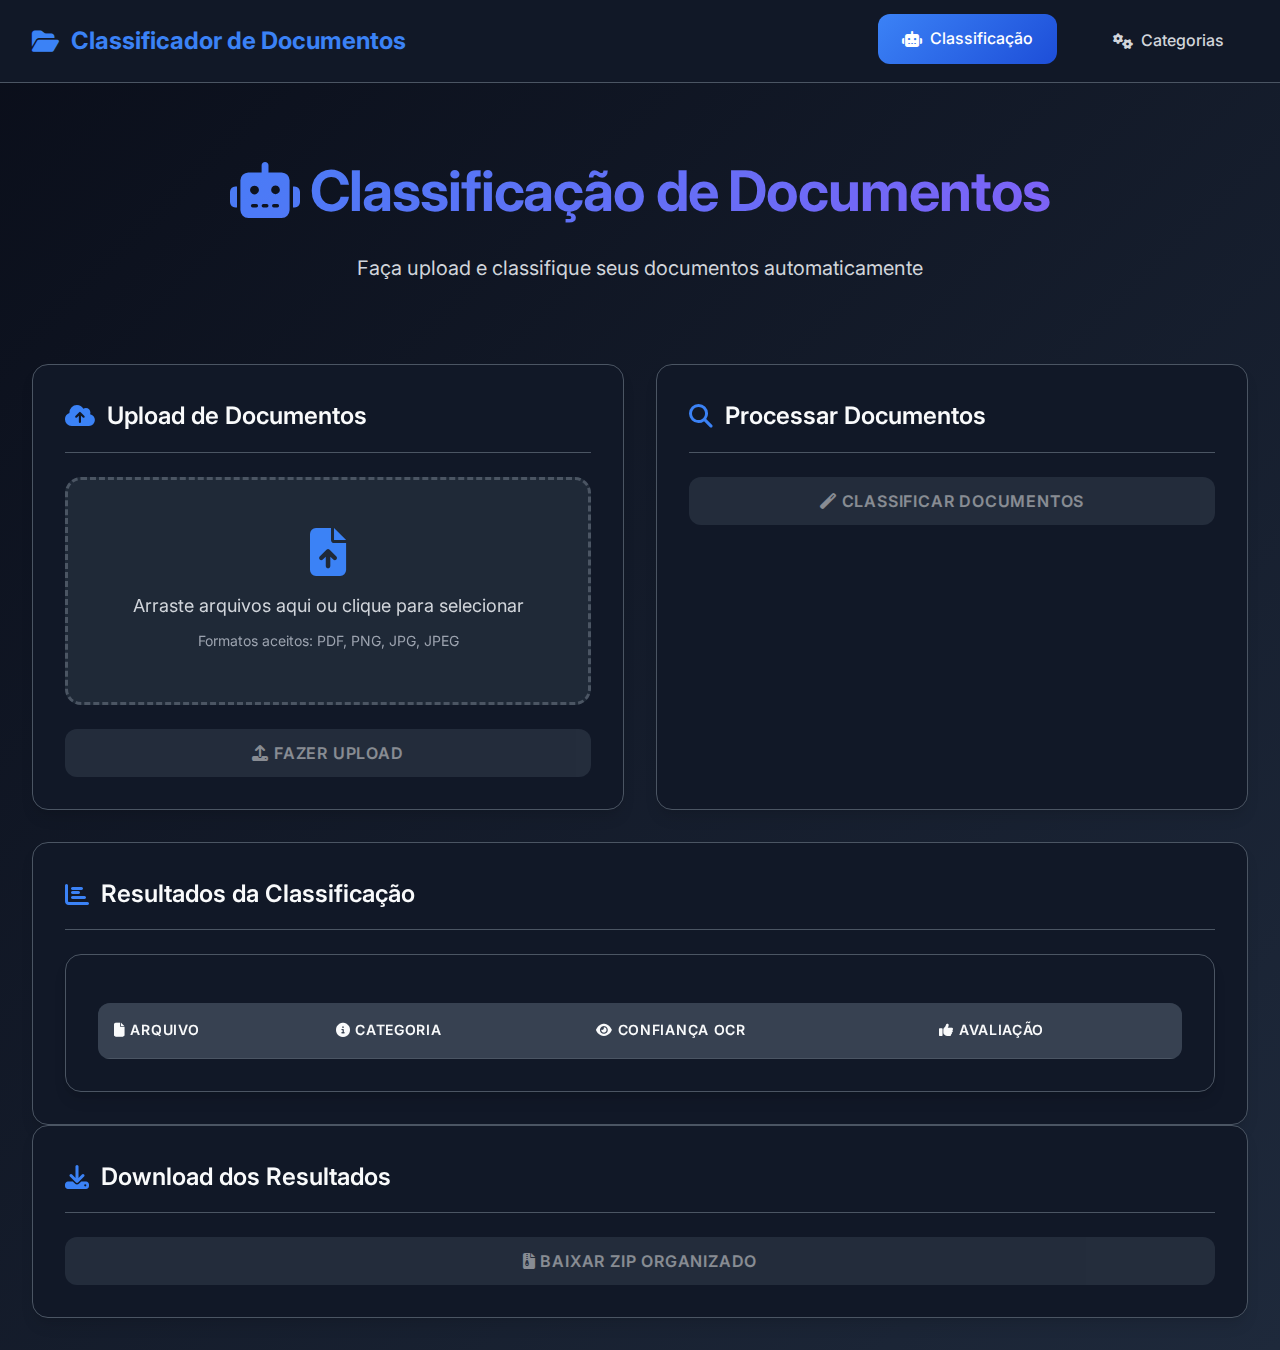
<file: index.html>
<!DOCTYPE html>
<html lang="pt-BR">
<head>
  <meta charset="UTF-8">
  <meta name="viewport" content="width=device-width, initial-scale=1.0">
  <title>Classificador de Documentos</title>
  <link href="https://fonts.googleapis.com/css2?family=Inter:wght@300;400;500;600;700&display=swap" rel="stylesheet">
  <link href="https://cdnjs.cloudflare.com/ajax/libs/font-awesome/6.4.0/css/all.min.css" rel="stylesheet">
  <style>
    :root {
      --bg-primary: #0a0e1a;
      --bg-secondary: #111827;
      --bg-tertiary: #1f2937;
      --bg-card: #374151;
      --text-primary: #f9fafb;
      --text-secondary: #d1d5db;
      --text-muted: #9ca3af;
      --accent-primary: #3b82f6;
      --accent-secondary: #1d4ed8;
      --accent-success: #10b981;
      --accent-warning: #f59e0b;
      --accent-danger: #ef4444;
      --border-color: #4b5563;
      --shadow-sm: 0 1px 2px 0 rgba(0, 0, 0, 0.05);
      --shadow-md: 0 4px 6px -1px rgba(0, 0, 0, 0.1), 0 2px 4px -1px rgba(0, 0, 0, 0.06);
      --shadow-lg: 0 10px 15px -3px rgba(0, 0, 0, 0.1), 0 4px 6px -2px rgba(0, 0, 0, 0.05);
      --shadow-xl: 0 20px 25px -5px rgba(0, 0, 0, 0.1), 0 10px 10px -5px rgba(0, 0, 0, 0.04);
    }

    * { 
      margin: 0; 
      padding: 0; 
      box-sizing: border-box; 
    }

    body { 
      font-family: 'Inter', -apple-system, BlinkMacSystemFont, 'Segoe UI', sans-serif;
      background: linear-gradient(135deg, var(--bg-primary) 0%, #1e293b 100%);
      color: var(--text-primary);
      min-height: 100vh;
      line-height: 1.6;
    }

    /* Navigation */
    .navbar {
      background: var(--bg-secondary);
      border-bottom: 1px solid var(--border-color);
      padding: 1rem 0;
      position: sticky;
      top: 0;
      z-index: 100;
      backdrop-filter: blur(10px);
    }

    .nav-container {
      max-width: 1400px;
      margin: 0 auto;
      padding: 0 2rem;
      display: flex;
      justify-content: space-between;
      align-items: center;
    }

    .nav-brand {
      display: flex;
      align-items: center;
      gap: 0.75rem;
      font-size: 1.5rem;
      font-weight: 700;
      color: var(--accent-primary);
      text-decoration: none;
    }

    .nav-menu {
      display: flex;
      gap: 2rem;
      list-style: none;
    }

    .nav-item {
      position: relative;
    }

    .nav-link {
      display: flex;
      align-items: center;
      gap: 0.5rem;
      padding: 0.75rem 1.5rem;
      color: var(--text-secondary);
      text-decoration: none;
      border-radius: 0.75rem;
      transition: all 0.3s ease;
      font-weight: 500;
    }

    .nav-link:hover, .nav-link.active {
      color: var(--text-primary);
      background: var(--bg-tertiary);
      transform: translateY(-2px);
    }

    .nav-link.active {
      background: linear-gradient(135deg, var(--accent-primary), var(--accent-secondary));
      color: white;
    }

    /* Main Content */
    .container { 
      max-width: 1400px; 
      margin: 0 auto; 
      padding: 2rem;
    }

    .page {
      display: none;
      animation: fadeInUp 0.6s ease-out;
    }

    .page.active {
      display: block;
    }

    .header { 
      text-align: center; 
      margin-bottom: 3rem;
      padding: 2rem 0;
    }

    .header h1 { 
      font-size: 3.5rem; 
      font-weight: 700;
      background: linear-gradient(135deg, var(--accent-primary), #8b5cf6);
      -webkit-background-clip: text;
      -webkit-text-fill-color: transparent;
      background-clip: text;
      margin-bottom: 1rem;
      letter-spacing: -0.02em;
    }

    .header p { 
      font-size: 1.25rem;
      color: var(--text-secondary);
      font-weight: 400;
    }

    .grid {
      display: grid;
      grid-template-columns: repeat(auto-fit, minmax(400px, 1fr));
      gap: 2rem;
      margin-bottom: 2rem;
    }

    .card { 
      background: var(--bg-secondary);
      border: 1px solid var(--border-color);
      border-radius: 1rem;
      padding: 2rem;
      box-shadow: var(--shadow-lg);
      transition: all 0.3s cubic-bezier(0.4, 0, 0.2, 1);
      backdrop-filter: blur(10px);
    }

    .card:hover {
      transform: translateY(-4px);
      box-shadow: var(--shadow-xl);
      border-color: var(--accent-primary);
    }

    .card-header {
      display: flex;
      align-items: center;
      gap: 0.75rem;
      margin-bottom: 1.5rem;
      padding-bottom: 1rem;
      border-bottom: 1px solid var(--border-color);
    }

    .card-header i {
      font-size: 1.5rem;
      color: var(--accent-primary);
    }

    .card-header h2 { 
      font-size: 1.5rem;
      font-weight: 600;
      color: var(--text-primary);
    }

    .form-group { 
      margin-bottom: 1.5rem; 
    }

    label { 
      display: block; 
      margin-bottom: 0.5rem; 
      font-weight: 500; 
      color: var(--text-secondary);
      font-size: 0.875rem;
      text-transform: uppercase;
      letter-spacing: 0.05em;
    }

    input, select, button { 
      width: 100%; 
      padding: 0.875rem 1rem; 
      border: 2px solid var(--border-color); 
      border-radius: 0.75rem; 
      font-size: 1rem; 
      transition: all 0.3s ease;
      background: var(--bg-tertiary);
      color: var(--text-primary);
      font-family: inherit;
    }

    input:focus, select:focus { 
      outline: none; 
      border-color: var(--accent-primary); 
      box-shadow: 0 0 0 3px rgba(59, 130, 246, 0.1);
      background: var(--bg-card);
    }

    input::placeholder {
      color: var(--text-muted);
    }

    button { 
      background: linear-gradient(135deg, var(--accent-primary), var(--accent-secondary));
      color: white; 
      border: none; 
      cursor: pointer; 
      font-weight: 600; 
      text-transform: uppercase; 
      letter-spacing: 0.05em;
      position: relative;
      overflow: hidden;
    }

    button:before {
      content: '';
      position: absolute;
      top: 0;
      left: -100%;
      width: 100%;
      height: 100%;
      background: linear-gradient(90deg, transparent, rgba(255,255,255,0.2), transparent);
      transition: left 0.5s;
    }

    button:hover:before {
      left: 100%;
    }

    button:hover { 
      transform: translateY(-2px); 
      box-shadow: 0 10px 25px rgba(59, 130, 246, 0.3);
    }

    button:disabled { 
      background: var(--bg-card); 
      cursor: not-allowed; 
      transform: none; 
      box-shadow: none;
      opacity: 0.5;
    }

    .file-drop { 
      border: 3px dashed var(--border-color); 
      border-radius: 1rem; 
      padding: 3rem; 
      text-align: center; 
      background: var(--bg-tertiary);
      transition: all 0.3s ease; 
      cursor: pointer;
      position: relative;
      overflow: hidden;
    }

    .file-drop:before {
      content: '';
      position: absolute;
      top: 0;
      left: 0;
      right: 0;
      bottom: 0;
      background: radial-gradient(circle at center, rgba(59, 130, 246, 0.1) 0%, transparent 70%);
      opacity: 0;
      transition: opacity 0.3s ease;
    }

    .file-drop:hover:before {
      opacity: 1;
    }

    .file-drop:hover { 
      border-color: var(--accent-primary);
      background: var(--bg-card);
      transform: translateY(-2px);
    }

    .file-drop.dragover { 
      border-color: var(--accent-success);
      background: rgba(16, 185, 129, 0.1);
    }

    .file-drop i {
      font-size: 3rem;
      color: var(--accent-primary);
      margin-bottom: 1rem;
      display: block;
    }

    .file-drop p {
      font-size: 1.125rem;
      color: var(--text-secondary);
      margin-bottom: 0.5rem;
    }

    .file-drop small {
      color: var(--text-muted);
      font-size: 0.875rem;
    }

    .results { 
      background: var(--bg-secondary);
      border: 1px solid var(--border-color);
      border-radius: 1rem; 
      padding: 2rem;
      box-shadow: var(--shadow-lg);
    }

    .summary {
      background: linear-gradient(135deg, var(--accent-primary), var(--accent-secondary));
      color: white;
      padding: 1.5rem;
      border-radius: 0.75rem;
      margin-bottom: 2rem;
      text-align: center;
      font-weight: 600;
      font-size: 1.125rem;
    }

    table { 
      width: 100%; 
      border-collapse: collapse; 
      margin-top: 1rem;
      background: var(--bg-tertiary);
      border-radius: 0.75rem;
      overflow: hidden;
    }

    th, td { 
      padding: 1rem; 
      text-align: left; 
      border-bottom: 1px solid var(--border-color);
    }

    th { 
      background: var(--bg-card);
      color: var(--text-primary);
      font-weight: 600;
      text-transform: uppercase;
      letter-spacing: 0.05em;
      font-size: 0.875rem;
    }

    tr:hover { 
      background: var(--bg-card);
    }

    tr:last-child td {
      border-bottom: none;
    }

    .cost { 
      color: #e74c3c;
      font-weight: bold;
    }

    /* Category Management Styles */
    .category-grid {
      display: grid;
      grid-template-columns: repeat(auto-fill, minmax(200px, 1fr));
      gap: 0.75rem;
      margin-bottom: 2rem;
      max-height: 70vh;
      overflow-y: auto;
      padding-right: 0.5rem;
    }

    /* Estilo personalizado para a barra de rolagem */
    .category-grid::-webkit-scrollbar {
      width: 6px;
    }

    .category-grid::-webkit-scrollbar-track {
      background: var(--bg-secondary);
      border-radius: 3px;
    }

    .category-grid::-webkit-scrollbar-thumb {
      background: var(--accent-primary);
      border-radius: 3px;
    }

    .category-grid::-webkit-scrollbar-thumb:hover {
      background: var(--accent-secondary);
    }

    .category-card {
      background: var(--bg-tertiary);
      border: 1px solid var(--border-color);
      border-radius: 0.75rem;
      padding: 0.75rem;
      transition: all 0.3s ease;
      position: relative;
      overflow: hidden;
      min-height: 80px;
    }

    .category-card:hover {
      border-color: var(--accent-primary);
      transform: translateY(-4px);
      box-shadow: var(--shadow-lg);
    }

    .category-card::before {
      content: '';
      position: absolute;
      top: 0;
      left: 0;
      right: 0;
      height: 4px;
      background: linear-gradient(135deg, var(--accent-primary), var(--accent-secondary));
    }

    .category-info {
      display: flex;
      justify-content: space-between;
      align-items: center;
      margin-bottom: 0.5rem;
    }

    .category-key {
      font-family: 'Courier New', monospace;
      background: var(--bg-card);
      padding: 0.125rem 0.5rem;
      border-radius: 0.375rem;
      font-size: 0.75rem;
      color: var(--accent-primary);
      font-weight: 600;
    }

    .category-name {
      font-size: 0.875rem;
      font-weight: 600;
      color: var(--text-primary);
      margin-bottom: 0.25rem;
      line-height: 1.2;
    }

    .category-actions {
      display: flex;
      gap: 0.75rem;
    }

    .btn-small {
      padding: 0.25rem 0.5rem;
      font-size: 0.75rem;
      width: auto;
      text-transform: none;
      letter-spacing: normal;
      min-width: 24px;
      height: 24px;
      display: flex;
      align-items: center;
      justify-content: center;
    }

    .btn-danger {
      background: var(--accent-danger);
    }

    .btn-danger:hover {
      background: #dc2626;
    }

    .add-category-form {
      background: var(--bg-card);
      border: 2px dashed var(--border-color);
      border-radius: 0.75rem;
      padding: 1rem;
      text-align: center;
      transition: all 0.3s ease;
      cursor: pointer;
      min-height: 80px;
      display: flex;
      flex-direction: column;
      justify-content: center;
    }

    .add-category-form:hover {
      border-color: var(--accent-primary);
      background: var(--bg-tertiary);
    }

    .add-category-form.active {
      border-style: solid;
      border-color: var(--accent-primary);
      background: var(--bg-tertiary);
    }

    .form-row {
      display: flex;
      gap: 1rem;
      margin-bottom: 1rem;
    }

    .form-row .form-group {
      flex: 1;
      margin-bottom: 0;
    }

    .status-indicator {
      display: inline-block;
      width: 8px;
      height: 8px;
      border-radius: 50%;
      margin-right: 0.5rem;
    }

    .status-success { background: var(--accent-success); }
    .status-warning { background: var(--accent-warning); }
    .status-danger { background: var(--accent-danger); }

    @keyframes fadeInUp {
      from {
        opacity: 0;
        transform: translateY(30px);
      }
      to {
        opacity: 1;
        transform: translateY(0);
      }
    }

    .card {
      animation: fadeInUp 0.6s ease-out;
    }

    .card:nth-child(2) { animation-delay: 0.1s; }
    .card:nth-child(3) { animation-delay: 0.2s; }
    .card:nth-child(4) { animation-delay: 0.3s; }

    @media (max-width: 768px) {
      .container { padding: 1rem; }
      .nav-container { padding: 0 1rem; }
      .nav-menu { gap: 1rem; }
      .header h1 { font-size: 2.5rem; }
      .grid { grid-template-columns: 1fr; }
      .category-grid { grid-template-columns: 1fr; }
      .form-row { flex-direction: column; }
    }

    .loading {
      display: inline-block;
      width: 20px;
      height: 20px;
      border: 3px solid rgba(255,255,255,.3);
      border-radius: 50%;
      border-top-color: #fff;
      animation: spin 1s ease-in-out infinite;
    }

    @keyframes spin {
      to { transform: rotate(360deg); }
    }

    /* Mobile Navigation */
    .nav-toggle {
      display: none;
      background: none;
      border: none;
      color: var(--text-primary);
      font-size: 1.5rem;
      cursor: pointer;
      padding: 0.5rem;
      width: auto;
    }

    @media (max-width: 768px) {
      .nav-toggle {
        display: block;
      }

      .nav-menu {
        position: absolute;
        top: 100%;
        left: 0;
        right: 0;
        background: var(--bg-secondary);
        border-top: 1px solid var(--border-color);
        flex-direction: column;
        gap: 0;
        transform: translateY(-100%);
        opacity: 0;
        visibility: hidden;
        transition: all 0.3s ease;
      }

      .nav-menu.active {
        transform: translateY(0);
        opacity: 1;
        visibility: visible;
      }

      .nav-link {
        padding: 1rem 2rem;
        border-radius: 0;
      }
    }
  </style>
</head>
<body>
  <!-- Navigation -->
  <nav class="navbar">
    <div class="nav-container">
      <a href="#" class="nav-brand">
        <i class="fas fa-folder-open"></i>
        Classificador de Documentos
      </a>
      
      <button class="nav-toggle" onclick="toggleMobileMenu()">
        <i class="fas fa-bars"></i>
      </button>
      
      <ul class="nav-menu" id="navMenu">
        <li class="nav-item">
          <a href="#" class="nav-link active" onclick="showPage('classifier')">
            <i class="fas fa-robot"></i>
            Classificação
          </a>
        </li>
        <li class="nav-item">
          <a href="#" class="nav-link" onclick="showPage('categories')">
            <i class="fas fa-cogs"></i>
            Categorias
          </a>
        </li>
      </ul>
    </div>
  </nav>

  <div class="container">
    <!-- Página de Classificação -->
    <div id="classifier" class="page active">
      <div class="header">
        <h1><i class="fas fa-robot"></i> Classificação de Documentos</h1>
        <p>Faça upload e classifique seus documentos automaticamente</p>
        <!-- Dashboard temporariamente oculto para primeira versão -->
        <!--
        <div style="margin-top: 15px;">
          <a href="/dashboard" style="display: inline-block; padding: 10px 20px; background: #3b82f6; color: white; text-decoration: none; border-radius: 8px; font-weight: 500; transition: background 0.3s;">
            <i class="fas fa-chart-line"></i> Dashboard de Aprendizado
          </a>
        </div>
        -->
      </div>
      
      <div class="grid">
        <!-- Upload -->
        <div class="card">
          <div class="card-header">
            <i class="fas fa-cloud-upload-alt"></i>
            <h2>Upload de Documentos</h2>
          </div>
          <div class="file-drop" id="fileDrop">
            <i class="fas fa-file-upload"></i>
            <p>Arraste arquivos aqui ou clique para selecionar</p>
            <small>Formatos aceitos: PDF, PNG, JPG, JPEG</small>
          </div>
          <input type="file" id="fileInput" multiple accept=".pdf,.png,.jpg,.jpeg" style="display: none;">
          <button id="btnUpload" disabled style="margin-top: 1.5rem;">
            <i class="fas fa-upload"></i> Fazer Upload
          </button>
        </div>

        <!-- Classificação -->
        <div class="card">
          <div class="card-header">
            <i class="fas fa-search"></i>
            <h2>Processar Documentos</h2>
          </div>
          <button id="btnClassify" disabled>
            <i class="fas fa-magic"></i> Classificar Documentos
          </button>
        </div>

      </div>

      <!-- Resultados -->
      <div class="card">
        <div class="card-header">
          <i class="fas fa-chart-bar"></i>
          <h2>Resultados da Classificação</h2>
        </div>
        <div class="results">
          <div id="summary"></div>
          <table>
            <thead>
              <tr>
                <th><i class="fas fa-file"></i> Arquivo</th>
                <th><i class="fas fa-info-circle"></i> Categoria</th>
                <th><i class="fas fa-eye"></i> Confiança OCR</th>
                <th><i class="fas fa-thumbs-up"></i> Avaliação</th>
              </tr>
            </thead>
            <tbody id="resultsBody"></tbody>
          </table>
        </div>
      </div>

      <!-- Resultados da Separação -->
      <div class="card" id="separationResults" style="display: none;">
        <div class="card-header">
          <i class="fas fa-file-medical"></i>
          <h2>Documentos Separados</h2>
        </div>
        <div class="results">
          <div id="separationSummary"></div>
          <div id="separatedDocuments"></div>
        </div>
      </div>

      <!-- Download -->
      <div class="card">
        <div class="card-header">
          <i class="fas fa-download"></i>
          <h2>Download dos Resultados</h2>
        </div>
        <button id="btnDownload" disabled>
          <i class="fas fa-file-archive"></i> Baixar ZIP Organizado
        </button>
      </div>
    </div>

    <!-- Página de Categorias -->
    <div id="categories" class="page">
      <div class="header">
        <h1><i class="fas fa-cogs"></i> Gerenciamento de Categorias</h1>
        <p>Configure e personalize as categorias de documentos</p>
        <div style="margin-top: 1rem; padding: 0.75rem 1rem; background: var(--card-bg); border-radius: 0.5rem; border-left: 4px solid var(--accent-primary);">
          <span style="color: var(--text-secondary); font-size: 0.9rem;">
            <i class="fas fa-info-circle" style="margin-right: 0.5rem;"></i>
            Total de categorias disponíveis: <strong id="categoryCountDisplay" style="color: var(--accent-primary);">0</strong>
          </span>
        </div>
      </div>

      <div class="category-grid" id="categoryGrid">
        <!-- Categorias serão renderizadas aqui -->
      </div>

      <div class="add-category-form" id="addCategoryForm" onclick="toggleAddForm()">
        <div id="addFormPlaceholder">
          <i class="fas fa-plus" style="font-size: 2rem; color: var(--accent-primary); margin-bottom: 1rem;"></i>
          <h3>Adicionar Nova Categoria</h3>
          <p style="color: var(--text-muted); margin-top: 0.5rem;">Clique para criar uma nova categoria</p>
        </div>
        
        <div id="addFormContent" style="display: none;">
          <h3 style="margin-bottom: 1.5rem;">Nova Categoria</h3>
          <div class="form-row">
            <div class="form-group">
              <label for="newCategoryKey">Chave da Categoria</label>
              <input type="text" id="newCategoryKey" placeholder="ex: rg, cpf, contrato">
            </div>
            <div class="form-group">
              <label for="newCategoryName">Nome da Categoria</label>
              <input type="text" id="newCategoryName" placeholder="ex: RG, CPF, Contratos">
            </div>
          </div>
          <div style="display: flex; gap: 1rem;">
            <button onclick="addCategory()" class="btn-small" style="background: var(--accent-success);">
              <i class="fas fa-check"></i> Salvar
            </button>
            <button onclick="cancelAddForm()" class="btn-small" style="background: var(--accent-danger);">
              <i class="fas fa-times"></i> Cancelar
            </button>
          </div>
        </div>
      </div>
    </div>

    <!-- Página de Configurações -->
    <div id="settings" class="page">
      <div class="header">
        <h1><i class="fas fa-sliders-h"></i> Configurações</h1>
        <p>Configure as credenciais e preferências do sistema</p>
      </div>

      <div class="grid">
        <div class="card">
          <div class="card-header">
            <i class="fas fa-key"></i>
            <h2>API OpenAI</h2>
          </div>
          <div class="form-group">
            <label for="apiKey">Chave da API OpenAI</label>
            <input type="password" id="apiKey" placeholder="sk-...">
          </div>
          <button onclick="saveSettings()">
            <i class="fas fa-save"></i> Salvar Configurações
          </button>
        </div>

        <div class="card">
          <div class="card-header">
            <i class="fas fa-info-circle"></i>
            <h2>Informações do Sistema</h2>
          </div>
          <div style="color: var(--text-secondary); line-height: 1.8;">
            <p><strong>Versão:</strong> 2.0.0</p>
            <p><strong>Modelo IA:</strong> GPT-4o</p>
            <p><strong>Formatos Suportados:</strong> PDF, PNG, JPG, JPEG</p>
            <p><strong>Categorias Ativas:</strong> <span id="categoryCount">0</span></p>
          </div>
        </div>
      </div>
    </div>
  </div>

  <script>
    // Configuração da URL da API
    // API URL: detecta automaticamente se está em produção ou desenvolvimento
    const API_URL = window.location.hostname === 'localhost' || window.location.hostname === '127.0.0.1'
      ? 'http://localhost:5000/api'
      : '/api';  // Usa URL relativa em produção
    
    let sessionId = null;
    let classifications = [];
    let categories = {
      'holerite': 'Holerites',
      'certidao_nascimento': 'Certidões de Nascimento',
      'comprovante_residencia': 'Comprovantes de Residência',
      'rg': 'RG',
      'cpf': 'CPF',
      'cnh': 'CNH',
      'ctps': 'CTPS',
      'contrato': 'Contratos',
      'procuracao': 'Procurações',
      'peticao': 'Petições',
      'sentenca': 'Sentenças',
      'outros': 'Outros Documentos'
    };

    const fileDrop = document.getElementById('fileDrop');
    const fileInput = document.getElementById('fileInput');
    const btnUpload = document.getElementById('btnUpload');
    const btnClassify = document.getElementById('btnClassify');
    const btnDownload = document.getElementById('btnDownload');
    const summary = document.getElementById('summary');
    const resultsBody = document.getElementById('resultsBody');

    // API Key padrão (vazia para usar modo offline)
    const apiKey = '';

    // Inicializar interface
    initializeInterface();

    // Sistema de Rotas
    function showPage(pageId) {
      // Esconder todas as páginas
      document.querySelectorAll('.page').forEach(page => {
        page.classList.remove('active');
      });
      
      // Mostrar página selecionada
      document.getElementById(pageId).classList.add('active');
      
      // Atualizar navegação
      document.querySelectorAll('.nav-link').forEach(link => {
        link.classList.remove('active');
      });
      event.target.classList.add('active');
      
      // Fechar menu mobile se estiver aberto
      document.getElementById('navMenu').classList.remove('active');
    }

    function toggleMobileMenu() {
      document.getElementById('navMenu').classList.toggle('active');
    }

    // Gerenciamento de categorias
    function renderCategories() {
      const categoryGrid = document.getElementById('categoryGrid');
      const addForm = document.getElementById('addCategoryForm');
      
      categoryGrid.innerHTML = Object.entries(categories).map(([key, name]) => `
        <div class="category-card">
          <div class="category-info">
            <div class="category-key">${key}</div>
            ${key !== 'outros' ? `
              <button onclick="removeCategory('${key}')" class="btn-small btn-danger">
                <i class="fas fa-trash"></i>
              </button>
            ` : ''}
          </div>
          <div class="category-name">${name}</div>
          <p style="color: var(--text-muted); font-size: 0.75rem; line-height: 1.2; margin: 0;">
            ${key === 'outros' ? 'Categoria padrão' : 'Personalizada'}
          </p>
        </div>
      `).join('');
      
      // Mover o formulário para o final
      categoryGrid.appendChild(addForm);
      updateCategoryCount();
    }

    function toggleAddForm() {
      const form = document.getElementById('addCategoryForm');
      const placeholder = document.getElementById('addFormPlaceholder');
      const content = document.getElementById('addFormContent');
      
      if (form.classList.contains('active')) return;
      
      form.classList.add('active');
      placeholder.style.display = 'none';
      content.style.display = 'block';
      document.getElementById('newCategoryKey').focus();
    }

    function cancelAddForm() {
      const form = document.getElementById('addCategoryForm');
      const placeholder = document.getElementById('addFormPlaceholder');
      const content = document.getElementById('addFormContent');
      
      form.classList.remove('active');
      placeholder.style.display = 'block';
      content.style.display = 'none';
      
      // Limpar campos
      document.getElementById('newCategoryKey').value = '';
      document.getElementById('newCategoryName').value = '';
    }

    function addCategory() {
      const key = document.getElementById('newCategoryKey').value.trim().toLowerCase();
      const name = document.getElementById('newCategoryName').value.trim();
      
      if (!key || !name) {
        showNotification('Preencha ambos os campos', 'warning');
        return;
      }
      
      if (categories[key]) {
        showNotification('Categoria já existe', 'warning');
        return;
      }
      
      categories[key] = name;
      cancelAddForm();
      renderCategories();
      saveCategories();
      showNotification('Categoria adicionada com sucesso!', 'success');
    }

    function removeCategory(key) {
      if (key === 'outros') return;
      delete categories[key];
      renderCategories();
      saveCategories();
      showNotification('Categoria removida com sucesso!', 'success');
    }

    // Função para inicializar a interface
    async function initializeInterface() {
      await loadCategories();
      renderCategories();
      updateCategoryCount();
    }

    // Função para carregar categorias do servidor
    async function loadCategories() {
      try {
        const response = await fetch(`${API_URL}/categories`);
        if (response.ok) {
          const data = await response.json();
          categories = data.categories;
          console.log('Categorias carregadas:', categories);
        } else {
          console.warn('Erro ao carregar categorias, usando padrões');
        }
      } catch (error) {
        console.warn('Erro ao conectar com servidor para carregar categorias:', error);
      }
    }

    // Função para salvar categorias no servidor
    async function saveCategories() {
      try {
        const response = await fetch(`${API_URL}/categories`, {
          method: 'POST',
          headers: {
            'Content-Type': 'application/json'
          },
          body: JSON.stringify({ categories: categories })
        });
        
        if (response.ok) {
          const data = await response.json();
          console.log('Categorias salvas com sucesso:', data.message);
        } else {
          const error = await response.json();
          console.error('Erro ao salvar categorias:', error.error);
          showNotification('Erro ao salvar categorias', 'warning');
        }
      } catch (error) {
        console.error('Erro ao conectar com servidor para salvar categorias:', error);
        showNotification('Erro de conexão ao salvar categorias', 'warning');
      }
    }

    function updateCategoryCount() {
      const count = Object.keys(categories).length;
      const countEl = document.getElementById('categoryCount');
      const countDisplayEl = document.getElementById('categoryCountDisplay');
      if (countEl) countEl.textContent = count;
      if (countDisplayEl) countDisplayEl.textContent = count;
    }


    function showNotification(message, type = 'info') {
      const notification = document.createElement('div');
      notification.style.cssText = `
        position: fixed;
        top: 20px;
        right: 20px;
        padding: 1rem 1.5rem;
        border-radius: 0.5rem;
        color: white;
        font-weight: 500;
        z-index: 1000;
        animation: slideIn 0.3s ease;
        background: ${type === 'success' ? 'var(--accent-success)' : type === 'warning' ? 'var(--accent-warning)' : 'var(--accent-primary)'};
      `;
      notification.textContent = message;
      document.body.appendChild(notification);
      
      setTimeout(() => {
        notification.remove();
      }, 3000);
    }

    function setButtonLoading(button, loading) {
      if (loading) {
        button.innerHTML = `<span class="loading"></span> Processando...`;
        button.disabled = true;
      } else {
        button.disabled = false;
      }
    }

    async function pollClassificationStatus(sessionId) {
      const maxAttempts = 300; // 300 * 2s = 10 minutos máximo
      let attempts = 0;

      while (attempts < maxAttempts) {
        try {
          const statusRes = await fetch(`${API_URL}/classify/status/${sessionId}`);
          if (!statusRes.ok) {
            throw new Error(`Erro ao verificar status: ${statusRes.status}`);
          }

          const statusData = await statusRes.json();
          console.log('Status:', statusData);

          // Atualiza UI com progresso
          if (statusData.status === 'processing') {
            summary.innerHTML = `
              <div class="summary" style="color: var(--accent-warning);">
                <i class="fas fa-sync fa-spin"></i>
                Processando com OCR: ${statusData.progress}/${statusData.total} arquivos
                <div style="margin-top: 0.5rem; background: var(--bg-tertiary); height: 8px; border-radius: 4px; overflow: hidden;">
                  <div style="width: ${(statusData.progress / statusData.total * 100)}%; height: 100%; background: var(--accent-primary); transition: width 0.3s;"></div>
                </div>
              </div>
            `;
          } else if (statusData.status === 'completed') {
            // Processamento completo!
            classifications = statusData.results;
            renderResults(statusData.results);
            showNotification('Classificação realizada com sucesso!', 'success');
            btnClassify.innerHTML = '<i class="fas fa-check"></i> Classificação Concluída';
            setTimeout(() => {
              btnClassify.innerHTML = '<i class="fas fa-magic"></i> Classificar Documentos';
              resetUploadForm();
            }, 2000);
            return;
          } else if (statusData.status === 'error') {
            throw new Error(statusData.error || 'Erro desconhecido no processamento');
          }

          // Aguarda 2 segundos antes de checar novamente
          await new Promise(resolve => setTimeout(resolve, 2000));
          attempts++;

        } catch (error) {
          console.error('Erro no polling:', error);
          showNotification(`Erro: ${error.message}`, 'danger');
          setButtonLoading(btnClassify, false);
          btnClassify.innerHTML = '<i class="fas fa-magic"></i> Classificar Documentos';
          return;
        }
      }

      // Timeout após 10 minutos
      showNotification('Tempo limite excedido. Processamento ainda pode estar em andamento.', 'warning');
      setButtonLoading(btnClassify, false);
    }

    function renderResults(results) {
      summary.innerHTML = `
        <div class="summary">
          <i class="fas fa-chart-line"></i>
          Total: ${results.length} documentos
        </div>
      `;

      resultsBody.innerHTML = results.map(r => {
        const ocrConfidence = r.ocr_confidence || 0;
        const getConfidenceColor = (conf) => {
          if (conf >= 0.8) return 'var(--accent-success)';
          if (conf >= 0.6) return 'var(--accent-warning)';
          return 'var(--accent-danger)';
        };
        const getConfidenceLabel = (conf) => {
          if (conf >= 0.8) return 'Alta';
          if (conf >= 0.6) return 'Média';
          return 'Baixa';
        };
        const rowId = `row-${r.filename.replace(/[^a-zA-Z0-9]/g, '_')}`;
        const displayName = r.suggested_filename && r.suggested_filename !== r.filename
          ? `${r.filename} <br><small style="color: var(--accent-primary); font-weight: 600;">→ ${r.suggested_filename}</small>`
          : r.filename;

        return `
          <tr id="${rowId}">
            <td><i class="fas fa-file-alt"></i> ${displayName}</td>
            <td><span class="status-indicator status-success"></span>${r.category_name}</td>
            <td>
              <span style="color: ${getConfidenceColor(ocrConfidence)}; font-weight: 600;">
                ${(ocrConfidence * 100).toFixed(0)}%
              </span>
              <span style="color: var(--text-muted); font-size: 0.75rem; margin-left: 0.25rem;">
                (${getConfidenceLabel(ocrConfidence)})
              </span>
            </td>
            <td>
              <div style="display: flex; gap: 0.5rem; align-items: center;">
                <button
                  onclick="submitFeedback('${r.filename}', '${r.category}', true, '${rowId}')"
                  id="${rowId}-like"
                  style="background: none; border: 2px solid var(--border-color); color: var(--text-muted); padding: 0.5rem; border-radius: 0.5rem; cursor: pointer; transition: all 0.3s; width: auto; min-width: 40px;"
                  onmouseover="this.style.borderColor='var(--accent-success)'; this.style.color='var(--accent-success)';"
                  onmouseout="this.style.borderColor='var(--border-color)'; this.style.color='var(--text-muted)';"
                >
                  <i class="fas fa-thumbs-up"></i>
                </button>
                <button
                  onclick="submitFeedback('${r.filename}', '${r.category}', false, '${rowId}')"
                  id="${rowId}-dislike"
                  style="background: none; border: 2px solid var(--border-color); color: var(--text-muted); padding: 0.5rem; border-radius: 0.5rem; cursor: pointer; transition: all 0.3s; width: auto; min-width: 40px;"
                  onmouseover="this.style.borderColor='var(--accent-danger)'; this.style.color='var(--accent-danger)';"
                  onmouseout="this.style.borderColor='var(--border-color)'; this.style.color='var(--text-muted)';"
                >
                  <i class="fas fa-thumbs-down"></i>
                </button>
              </div>
            </td>
          </tr>
        `;
      }).join('');

      btnDownload.disabled = false;
    }

    function resetUploadForm() {
      // NÃO limpa o sessionId - mantém para permitir download
      // Apenas reseta o visual para novo upload

      // Limpa o input de arquivos
      fileInput.value = '';

      // Reseta o visual da área de drop
      fileDrop.innerHTML = `
        <i class="fas fa-file-upload"></i>
        <p>Arraste arquivos aqui ou clique para selecionar</p>
        <small>Formatos aceitos: PDF, PNG, JPG, JPEG</small>
      `;

      // Reseta os botões
      btnUpload.disabled = false;
      btnUpload.innerHTML = '<i class="fas fa-upload"></i> Fazer Upload';
      btnClassify.disabled = true;
      btnClassify.innerHTML = '<i class="fas fa-magic"></i> Classificar Documentos';

      showNotification('Pronto para novo processamento!', 'info');
    }

    // Upload de arquivos
    fileDrop.addEventListener('click', () => fileInput.click());
    fileDrop.addEventListener('dragover', e => { e.preventDefault(); fileDrop.classList.add('dragover'); });
    fileDrop.addEventListener('dragleave', () => fileDrop.classList.remove('dragover'));
    fileDrop.addEventListener('drop', e => {
      e.preventDefault();
      fileDrop.classList.remove('dragover');
      fileInput.files = e.dataTransfer.files;
      btnUpload.disabled = false;
      showNotification(`${e.dataTransfer.files.length} arquivo(s) selecionado(s)`, 'success');
    });

    fileInput.addEventListener('change', () => {
      btnUpload.disabled = fileInput.files.length === 0;
      if (fileInput.files.length > 0) {
        showNotification(`${fileInput.files.length} arquivo(s) selecionado(s)`, 'success');
      }
    });

    btnUpload.addEventListener('click', async () => {
      setButtonLoading(btnUpload, true);
      const files = Array.from(fileInput.files);
      const fd = new FormData();
      files.forEach(f => fd.append('files[]', f));
      fd.append('api_key', apiKey);
      
      try {
        const res = await fetch(`${API_URL}/upload`, { method: 'POST', body: fd });
        const data = await res.json();
        if(data.error){ 
          showNotification(data.error, 'warning');
          return; 
        }
        sessionId = data.session_id;
        btnClassify.disabled = false;
        btnUpload.innerHTML = '<i class="fas fa-check"></i> Upload Concluído';
        showNotification('Upload realizado com sucesso!', 'success');
      } catch (error) {
        showNotification('Erro no upload', 'warning');
      } finally {
        setTimeout(() => {
          btnUpload.innerHTML = '<i class="fas fa-upload"></i> Fazer Upload';
        }, 2000);
      }
    });

    btnClassify.addEventListener('click', async () => {
      setButtonLoading(btnClassify, true);

      // Mostra mensagem de processamento
      summary.innerHTML = `
        <div class="summary" style="color: var(--accent-warning);">
          <i class="fas fa-sync fa-spin"></i>
          Iniciando processamento com OCR...
        </div>
      `;

      try {
        // Inicia processamento assíncrono
        const res = await fetch(`${API_URL}/classify`, {
          method: 'POST',
          headers: { 'Content-Type': 'application/json' },
          body: JSON.stringify({ session_id: sessionId, api_key: apiKey, categories })
        });

        if (!res.ok) {
          throw new Error(`Erro HTTP: ${res.status}`);
        }

        const data = await res.json();
        console.log('Processamento iniciado:', data);

        if(data.error){
          showNotification(data.error, 'warning');
          setButtonLoading(btnClassify, false);
          return;
        }

        // Se status = processing, inicia polling
        if (data.status === 'processing') {
          await pollClassificationStatus(sessionId);
          return;
        }

        // Fallback para resposta síncrona (compatibilidade reversa - caso servidor não tenha async)
        if (data.results) {
          classifications = data.results;
          renderResults(data.results);
        }
        btnClassify.innerHTML = '<i class="fas fa-check"></i> Classificação Concluída';
        showNotification('Classificação realizada com sucesso!', 'success');

        // Resetar para permitir novo processamento
        setTimeout(() => {
          resetUploadForm();
        }, 2000);
      } catch (error) {
        showNotification('Erro na classificação', 'warning');
      } finally {
        setTimeout(() => {
          btnClassify.innerHTML = '<i class="fas fa-magic"></i> Classificar Documentos';
        }, 2000);
      }
    });

    btnDownload.addEventListener('click', async () => {
      console.log('=== INÍCIO DO DOWNLOAD ===');
      console.log('sessionId:', sessionId);
      console.log('classifications:', classifications);
      console.log('Tipo de sessionId:', typeof sessionId);
      console.log('Tipo de classifications:', typeof classifications);

      if (!sessionId) {
        showNotification('Erro: Nenhuma sessão ativa. Faça upload e classifique documentos primeiro.', 'warning');
        return;
      }

      if (!classifications || classifications.length === 0) {
        showNotification('Erro: Nenhum documento classificado. Classifique documentos primeiro.', 'warning');
        return;
      }

      setButtonLoading(btnDownload, true);

      try {
        const requestBody = {
          session_id: sessionId,
          classifications: classifications
        };

        console.log('Enviando para API:', requestBody);

        const res = await fetch(`${API_URL}/download`, {
           method: 'POST',
           headers: { 'Content-Type': 'application/json' },
           body: JSON.stringify(requestBody)
         });

        console.log('Resposta da API:', res.status, res.statusText);

        if (!res.ok) {
          const errorData = await res.json();
          console.error('Erro no download:', errorData);
          showNotification(`Erro: ${errorData.error || 'Erro desconhecido'}`, 'warning');
          return;
        }

        const blob = await res.blob();
        const url = URL.createObjectURL(blob);
        const a = document.createElement('a');
        a.href = url;
        a.download = `documentos_organizados_${sessionId}.zip`;
        a.click();
        URL.revokeObjectURL(url);
        btnDownload.innerHTML = '<i class="fas fa-check"></i> Download Concluído';
        showNotification('ZIP baixado com sucesso!', 'success');
      } catch (error) {
        console.error('Erro no download:', error);
        showNotification('Erro no download: ' + error.message, 'warning');
      } finally {
        setTimeout(() => {
          btnDownload.innerHTML = '<i class="fas fa-file-archive"></i> Baixar ZIP Organizado';
        }, 2000);
      }
    });

    // Separação de Documentos - Funcionalidade removida temporariamente
    // Comentado para evitar erros JavaScript até implementação completa
    /*
    const separateFileDrop = document.getElementById('separateFileDrop');
    const separateFileInput = document.getElementById('separateFileInput');
    const btnSeparate = document.getElementById('btnSeparate');
    const separationResults = document.getElementById('separationResults');
    const separationSummary = document.getElementById('separationSummary');
    const separatedDocuments = document.getElementById('separatedDocuments');

    let separateFile = null;

    // Drag and drop para separação
    if (separateFileDrop) {
      separateFileDrop.addEventListener('dragover', (e) => {
        e.preventDefault();
        separateFileDrop.style.borderColor = 'var(--accent-primary)';
      });

      separateFileDrop.addEventListener('dragleave', () => {
        separateFileDrop.style.borderColor = 'var(--border-color)';
      });

      separateFileDrop.addEventListener('drop', (e) => {
        e.preventDefault();
        separateFileDrop.style.borderColor = 'var(--border-color)';
        const files = e.dataTransfer.files;
        if (files.length > 0) {
          handleSeparateFile(files[0]);
        }
      });

      separateFileDrop.addEventListener('click', () => {
        separateFileInput.click();
      });
    }

    if (separateFileInput) {
      separateFileInput.addEventListener('change', (e) => {
        if (e.target.files.length > 0) {
          handleSeparateFile(e.target.files[0]);
        }
      });
    }

    function handleSeparateFile(file) {
      const allowedTypes = ['application/pdf', 'image/png', 'image/jpeg', 'image/jpg'];
      if (!allowedTypes.includes(file.type)) {
        showNotification('Tipo de arquivo não suportado para separação', 'warning');
        return;
      }

      separateFile = file;
      if (separateFileDrop) {
        separateFileDrop.innerHTML = `
          <i class="fas fa-file-check"></i>
          <p>${file.name}</p>
          <small>Arquivo selecionado para separação</small>
        `;
      }
      if (btnSeparate) {
        btnSeparate.disabled = false;
      }
    }
    */

    /*
    btnSeparate.addEventListener('click', async () => {
      if (!separateFile) return;

      setButtonLoading(btnSeparate, true);
      btnSeparate.innerHTML = '<i class="fas fa-spinner fa-spin"></i> Separando Documentos...';

      try {
        const formData = new FormData();
        formData.append('file', separateFile);

        const response = await fetch(`${API_URL}/separate-documents`, {
          method: 'POST',
          body: formData
        });

        const data = await response.json();

        if (data.error) {
          showNotification(data.error, 'warning');
          return;
        }

        // Exibe resultados da separação
        separationSummary.innerHTML = `
          <div class="summary">
            <i class="fas fa-file-medical"></i>
            Arquivo: ${data.original_filename} | Documentos encontrados: ${data.documents_found}
          </div>
        `;

        separatedDocuments.innerHTML = data.documents.map((doc, index) => `
          <div class="separated-doc" style="background: var(--bg-tertiary); padding: 1rem; margin: 0.5rem 0; border-radius: 8px; border-left: 4px solid var(--accent-primary);">
            <h4><i class="fas fa-file-alt"></i> ${doc.filename}</h4>
            <div style="max-height: 200px; overflow-y: auto; margin-top: 0.5rem; padding: 0.5rem; background: var(--bg-secondary); border-radius: 4px;">
              <pre style="white-space: pre-wrap; font-size: 0.9rem; color: var(--text-secondary);">${doc.text.substring(0, 500)}${doc.text.length > 500 ? '...' : ''}</pre>
            </div>
            <button onclick="downloadDocumentText('${doc.filename}', \`${doc.text.replace(/`/g, '\\`')}\`)" style="margin-top: 0.5rem; padding: 0.5rem 1rem; background: var(--accent-primary); color: white; border: none; border-radius: 4px; cursor: pointer;">
              <i class="fas fa-download"></i> Baixar Texto
            </button>
          </div>
        `).join('');

        separationResults.style.display = 'block';
        btnSeparate.innerHTML = '<i class="fas fa-check"></i> Separação Concluída';
        showNotification('Documentos separados com sucesso!', 'success');

      } catch (error) {
        showNotification('Erro ao separar documentos', 'warning');
        console.error('Erro:', error);
      } finally {
        setTimeout(() => {
          btnSeparate.innerHTML = '<i class="fas fa-cut"></i> Separar Documentos';
        }, 2000);
      }
    });

    // Função para baixar texto de documento separado
    function downloadDocumentText(filename, text) {
      const blob = new Blob([text], { type: 'text/plain' });
      const url = URL.createObjectURL(blob);
      const a = document.createElement('a');
      a.href = url;
      a.download = filename;
      a.click();
      URL.revokeObjectURL(url);
    }
    */

    // Função para enviar feedback de classificação
    async function submitFeedback(filename, category, isPositive, rowId) {
      try {
        const response = await fetch(`${API_URL}/feedback`, {
          method: 'POST',
          headers: {
            'Content-Type': 'application/json'
          },
          body: JSON.stringify({
            filename: filename,
            category: category,
            is_positive: isPositive,
            session_id: sessionId
          })
        });

        const data = await response.json();

        if (data.success) {
          // Atualiza visual dos botões
          const likeBtn = document.getElementById(`${rowId}-like`);
          const dislikeBtn = document.getElementById(`${rowId}-dislike`);

          // Reseta ambos
          likeBtn.style.background = 'none';
          likeBtn.style.borderColor = 'var(--border-color)';
          likeBtn.style.color = 'var(--text-muted)';
          dislikeBtn.style.background = 'none';
          dislikeBtn.style.borderColor = 'var(--border-color)';
          dislikeBtn.style.color = 'var(--text-muted)';

          // Ativa o botão clicado
          if (isPositive) {
            likeBtn.style.background = 'var(--accent-success)';
            likeBtn.style.borderColor = 'var(--accent-success)';
            likeBtn.style.color = 'white';
            showNotification('Feedback positivo registrado! ✓', 'success');
          } else {
            dislikeBtn.style.background = 'var(--accent-danger)';
            dislikeBtn.style.borderColor = 'var(--accent-danger)';
            dislikeBtn.style.color = 'white';
            showNotification('Feedback negativo registrado. Sistema irá aprender!', 'info');
          }

          // Desabilita os botões após feedback
          likeBtn.disabled = true;
          dislikeBtn.disabled = true;
          likeBtn.style.cursor = 'not-allowed';
          dislikeBtn.style.cursor = 'not-allowed';
          likeBtn.style.opacity = '0.7';
          dislikeBtn.style.opacity = '0.7';
        } else {
          showNotification('Erro ao registrar feedback', 'warning');
        }
      } catch (error) {
        console.error('Erro ao enviar feedback:', error);
        showNotification('Erro de conexão ao enviar feedback', 'warning');
      }
    }
  </script>
</body>
</html>
</file>
